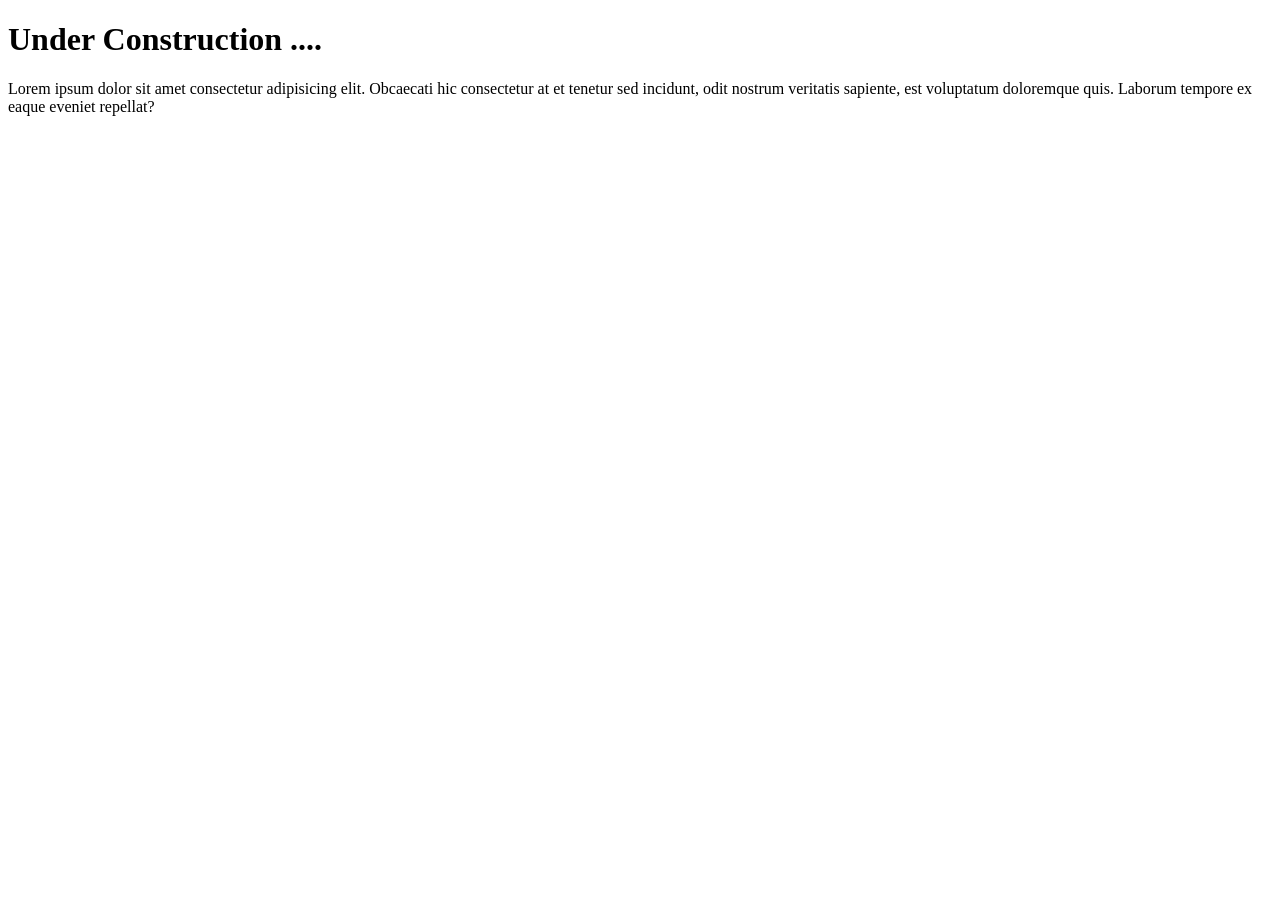
<file: index.html>
<!DOCTYPE html>
<html lang="en">
<head>
    <meta charset="UTF-8">
    <meta name="viewport" content="width=device-width, initial-scale=1.0">
    <title>My Web Site</title>
</head>
<body>
    <div>
        <h1>Under Construction ....</h1>
        <p>Lorem ipsum dolor sit amet consectetur adipisicing elit. Obcaecati hic consectetur at et tenetur sed incidunt, odit nostrum veritatis sapiente, est voluptatum doloremque quis. Laborum tempore ex eaque eveniet repellat?</p>
    </div>
</body>
</html>
</file>
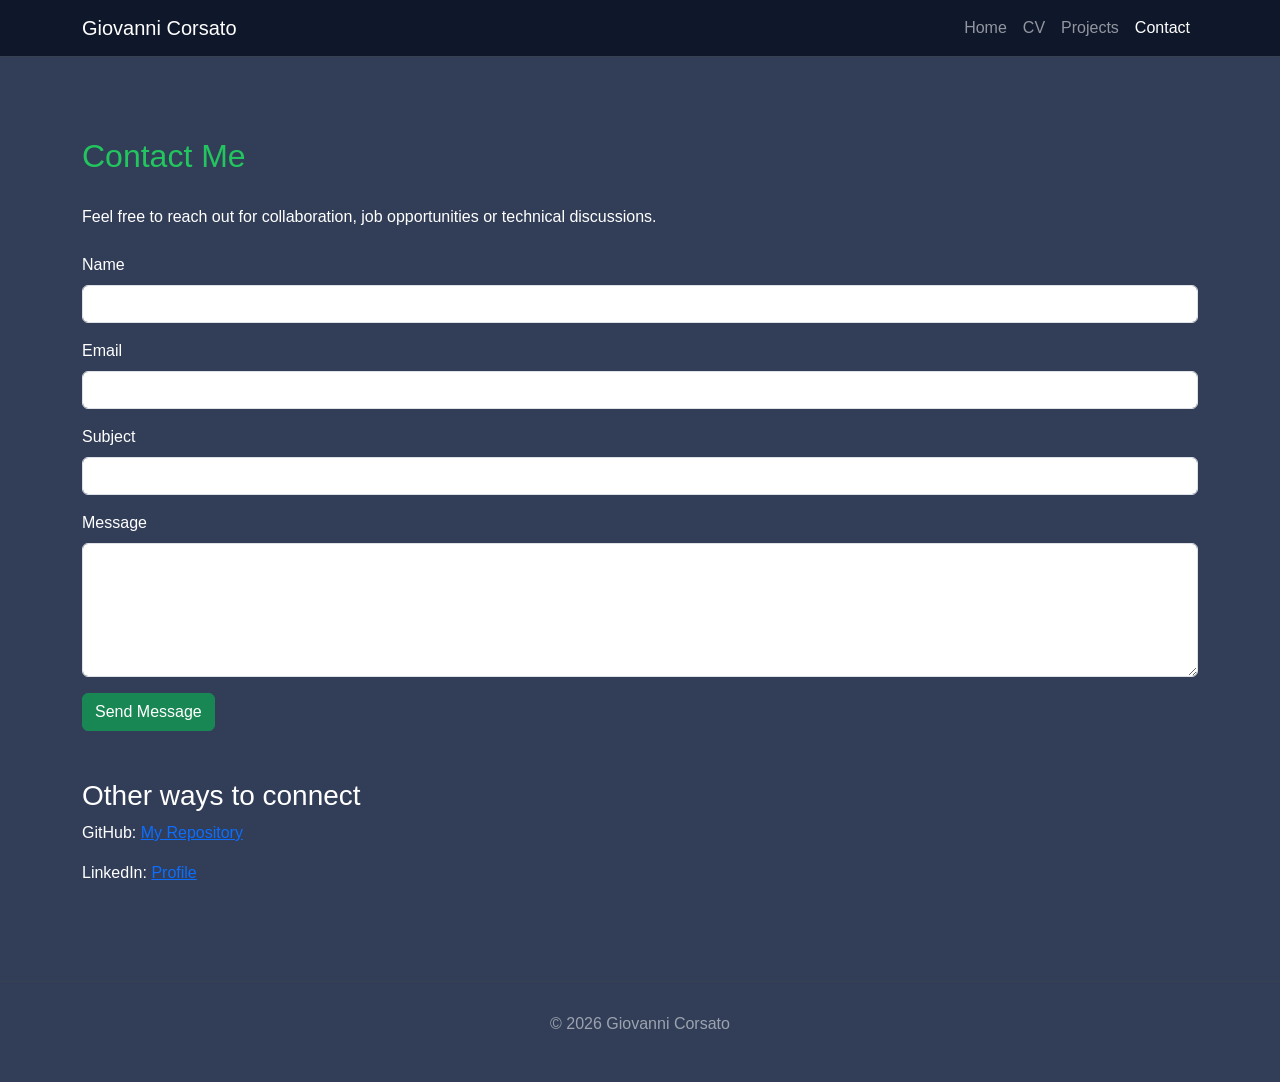
<file: contact.html>
<!DOCTYPE html>
<html lang="en">

<head>
    <meta charset="UTF-8">
    <meta name="viewport" content="width=device-width, initial-scale=1.0">

    <title>Contact | Giovanni Corsato</title>

    <meta property="og:title" content="Contact Giovanni Corsato">
    <meta property="og:description" content="Get in touch with Giovanni Corsato - Full Stack Developer">
    <meta property="og:image" content="assets/images/profile.jpg">

    <link rel="icon" href="assets/favicon.ico">

    <link href="https://cdn.jsdelivr.net/npm/bootstrap@5.3.7/dist/css/bootstrap.min.css" rel="stylesheet">
    <link rel="stylesheet" href="css/style.css">
</head>

<body>

<!-- Navbar -->
<header class="sticky-top">

    <nav class="navbar navbar-expand-lg navbar-dark custom-navbar">

        <div class="container">

            <a class="navbar-brand" href="index.html">Giovanni Corsato</a>

            <button class="navbar-toggler" type="button" data-bs-toggle="collapse" data-bs-target="#menu">
                <span class="navbar-toggler-icon"></span>
            </button>

            <div class="collapse navbar-collapse" id="menu">

                <ul class="navbar-nav ms-auto">

                    <li class="nav-item"><a class="nav-link" href="index.html">Home</a></li>
                    <li class="nav-item"><a class="nav-link" href="cv.html">CV</a></li>
                    <li class="nav-item"><a class="nav-link" href="projects.html">Projects</a></li>
                    <li class="nav-item"><a class="nav-link active" href="contact.html">Contact</a></li>

                </ul>

            </div>

        </div>

    </nav>

</header>

<!-- Contact -->
<section class="about">

    <div class="container">

        <h2>Contact Me</h2>

        <p class="mt-3">
            Feel free to reach out for collaboration, job opportunities or technical discussions.
        </p>

        <!-- Form -->
        <form class="mt-4">

            <div class="mb-3">
                <label class="form-label">Name</label>
                <input type="text" class="form-control" required>
            </div>

            <div class="mb-3">
                <label class="form-label">Email</label>
                <input type="email" class="form-control" required>
            </div>

            <div class="mb-3">
                <label class="form-label">Subject</label>
                <input type="text" class="form-control" required>
            </div>

            <div class="mb-3">
                <label class="form-label">Message</label>
                <textarea class="form-control" rows="5" required></textarea>
            </div>

            <button type="submit" class="btn btn-success">
                Send Message
            </button>

        </form>

        <!-- Social -->
        <div class="mt-5">

            <h3>Other ways to connect</h3>

            <p>
                GitHub:
                <a href="https://github.com/giacorsa/MyWebSite" target="_blank">
                    My Repository
                </a>
            </p>

            <p>
                LinkedIn:
                <a href="https://www.linkedin.com/in/giovanni-corsato" target="_blank">
                    Profile
                </a>
            </p>

        </div>

    </div>

</section>

<footer>
    <p>© 2026 Giovanni Corsato</p>
</footer>

<script src="https://cdn.jsdelivr.net/npm/bootstrap@5.3.7/dist/js/bootstrap.bundle.min.js"></script>

</body>
</html>
</file>
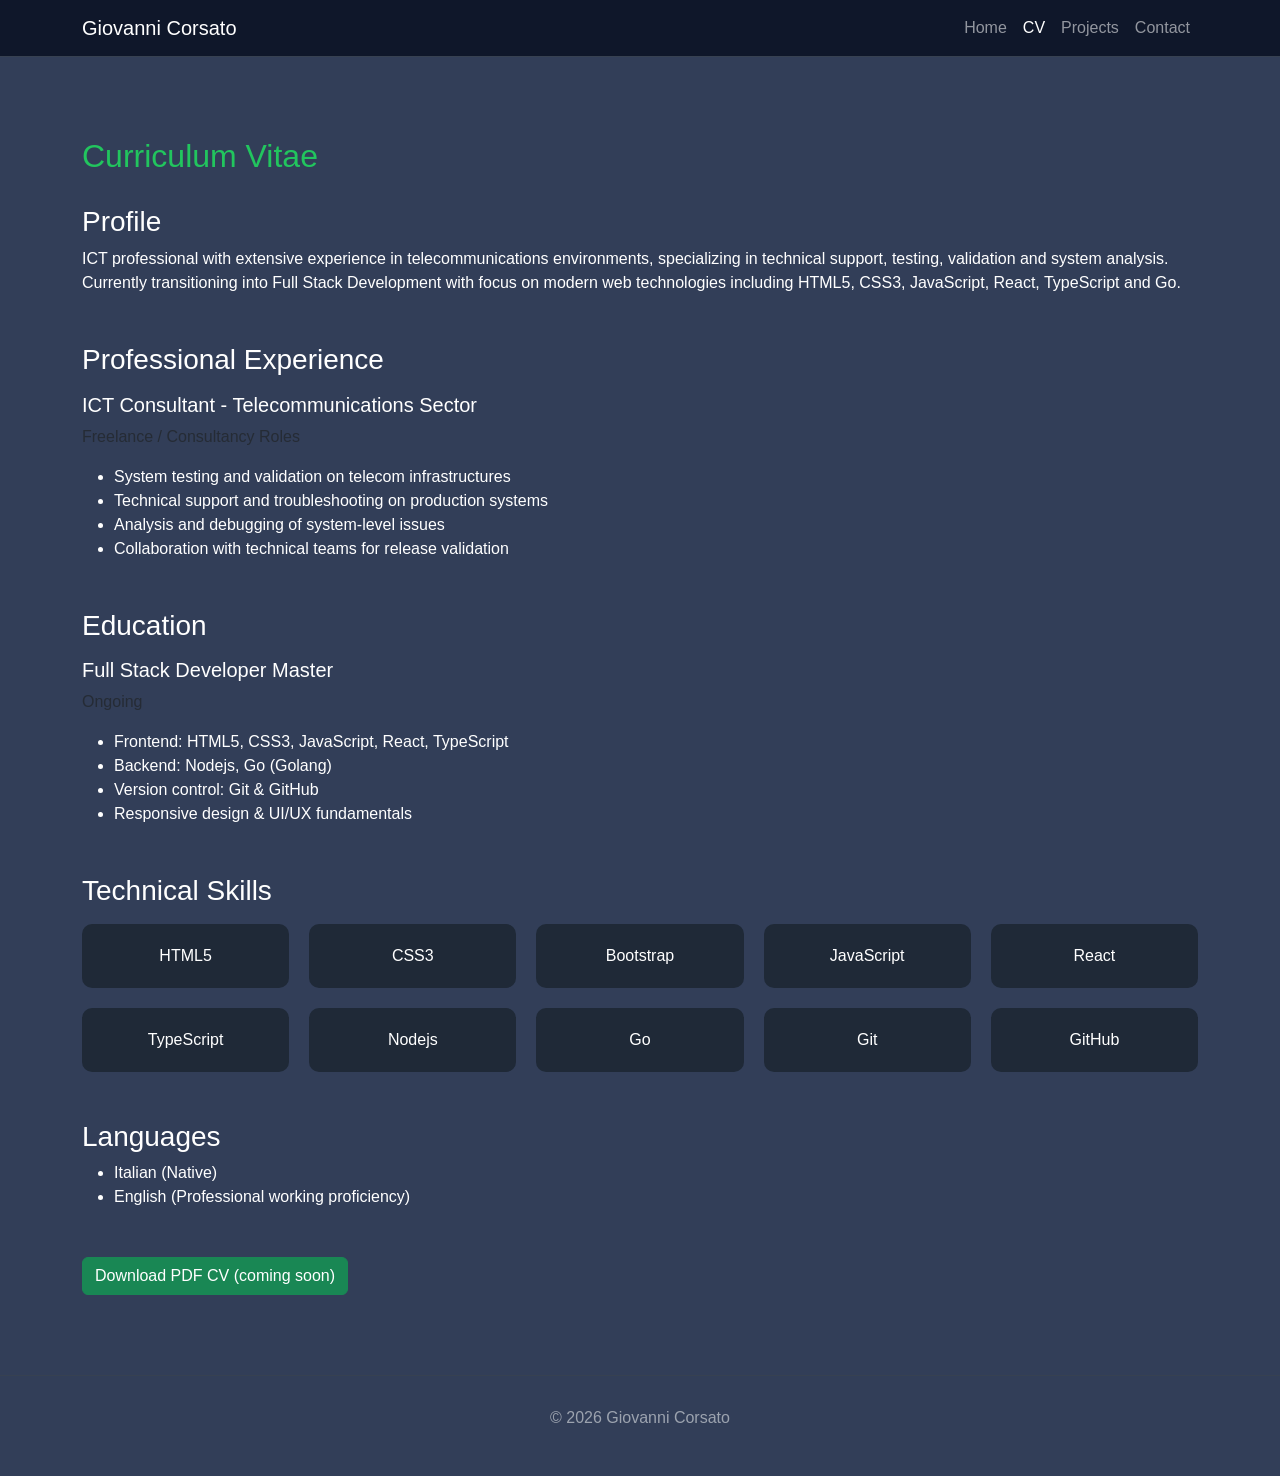
<file: cv.html>
<!DOCTYPE html>
<html lang="en">

<head>
    <meta charset="UTF-8">
    <meta name="viewport" content="width=device-width, initial-scale=1.0">

    <title>CV | Giovanni Corsato</title>

    <!-- Open Graph -->
    <meta property="og:title" content="CV - Giovanni Corsato">
    <meta property="og:description" content="Curriculum Vitae of Giovanni Corsato, ICT Consultant & Full Stack Developer">
    <meta property="og:image" content="assets/images/profile.jpg">
    <meta property="og:type" content="website">

    <link rel="icon" href="assets/favicon.ico">

    <!-- Bootstrap -->
    <link href="https://cdn.jsdelivr.net/npm/bootstrap@5.3.7/dist/css/bootstrap.min.css" rel="stylesheet">

    <link rel="stylesheet" href="css/style.css">
</head>

<body>

<!-- Navbar -->
<header class="sticky-top">

    <nav class="navbar navbar-expand-lg navbar-dark custom-navbar">

        <div class="container">

            <a class="navbar-brand" href="index.html">
                Giovanni Corsato
            </a>

            <button class="navbar-toggler"
                    type="button"
                    data-bs-toggle="collapse"
                    data-bs-target="#menu">

                <span class="navbar-toggler-icon"></span>

            </button>

            <div class="collapse navbar-collapse" id="menu">

                <ul class="navbar-nav ms-auto">

                    <li class="nav-item"><a class="nav-link" href="index.html">Home</a></li>
                    <li class="nav-item"><a class="nav-link active" href="cv.html">CV</a></li>
                    <li class="nav-item"><a class="nav-link" href="projects.html">Projects</a></li>
                    <li class="nav-item"><a class="nav-link" href="contact.html">Contact</a></li>

                </ul>

            </div>

        </div>

    </nav>

</header>

<!-- CV Section -->
<section class="about">

    <div class="container">

        <h2>Curriculum Vitae</h2>

        <!-- PROFILE -->
        <div class="mt-4">

            <h3>Profile</h3>

            <p>
                ICT professional with extensive experience in telecommunications environments,
                specializing in technical support, testing, validation and system analysis.

                Currently transitioning into Full Stack Development with focus on modern web technologies
                including HTML5, CSS3, JavaScript, React, TypeScript and Go.
            </p>

        </div>

        <!-- Experience -->
        <div class="mt-5">

            <h3>Professional Experience</h3>

            <div class="cv-item mt-3">

                <h5>ICT Consultant - Telecommunications Sector</h5>
                <p class="text-muted">Freelance / Consultancy Roles</p>

                <ul>
                    <li>System testing and validation on telecom infrastructures</li>
                    <li>Technical support and troubleshooting on production systems</li>
                    <li>Analysis and debugging of system-level issues</li>
                    <li>Collaboration with technical teams for release validation</li>
                </ul>

            </div>

        </div>

        <!-- Education -->
        <div class="mt-5">

            <h3>Education</h3>

            <div class="cv-item mt-3">

                <h5>Full Stack Developer Master</h5>
                <p class="text-muted">Ongoing</p>

                <ul>
                    <li>Frontend: HTML5, CSS3, JavaScript, React, TypeScript</li>
                    <li>Backend: Nodejs, Go (Golang)</li>
                    <li>Version control: Git & GitHub</li>
                    <li>Responsive design & UI/UX fundamentals</li>
                </ul>

            </div>

        </div>

        <!-- Skills -->
        <div class="mt-5">

            <h3>Technical Skills</h3>

            <div class="skills-grid mt-3">

                <div class="skill-card">HTML5</div>
                <div class="skill-card">CSS3</div>
                <div class="skill-card">Bootstrap</div>
                <div class="skill-card">JavaScript</div>
                <div class="skill-card">React</div>
                <div class="skill-card">TypeScript</div>
                <div class="skill-card">Nodejs</div>
                <div class="skill-card">Go</div>
                <div class="skill-card">Git</div>
                <div class="skill-card">GitHub</div>

            </div>

        </div>

        <!-- Languages -->
        <div class="mt-5">

            <h3>Languages</h3>

            <ul>
                <li>Italian (Native)</li>
                <li>English (Professional working proficiency)</li>
            </ul>

        </div>

        <!-- Download  -->
        <div class="mt-5">

            <a href="#" class="btn btn-success">
                Download PDF CV (coming soon)
            </a>

        </div>

    </div>

</section>

<!-- Footer -->
<footer>
    <p>© 2026 Giovanni Corsato</p>
</footer>

<script src="https://cdn.jsdelivr.net/npm/bootstrap@5.3.7/dist/js/bootstrap.bundle.min.js"></script>

</body>
</html>
</file>
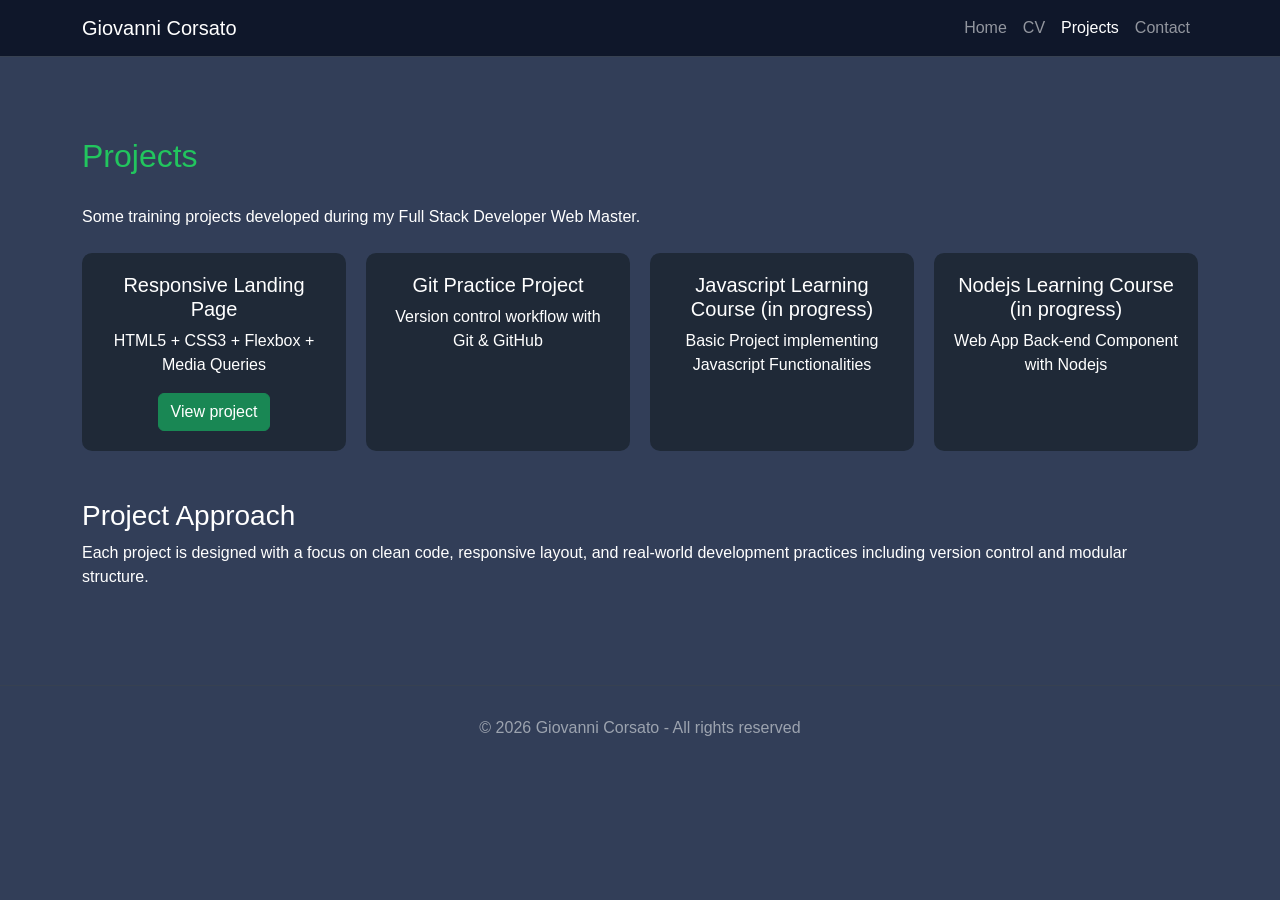
<file: projects.html>
<!DOCTYPE html>
<html lang="en">

<head>
    <meta charset="UTF-8">
    <meta name="viewport" content="width=device-width, initial-scale=1.0">

    <title>Projects | Giovanni Corsato</title>

    <meta property="og:title" content="Projects - Giovanni Corsato">
    <meta property="og:description" content="Full Stack Developer projects by Giovanni Corsato">
    <meta property="og:image" content="assets/images/profile.jpg">

    <link rel="icon" href="assets/favicon.ico">

    <link href="https://cdn.jsdelivr.net/npm/bootstrap@5.3.7/dist/css/bootstrap.min.css" rel="stylesheet">
    <link rel="stylesheet" href="css/style.css">
</head>

<body>

<!-- Navbar -->
<header class="sticky-top">

    <nav class="navbar navbar-expand-lg navbar-dark custom-navbar">

        <div class="container">

            <a class="navbar-brand" href="index.html">Giovanni Corsato</a>

            <button class="navbar-toggler" type="button" data-bs-toggle="collapse" data-bs-target="#menu">
                <span class="navbar-toggler-icon"></span>
            </button>

            <div class="collapse navbar-collapse" id="menu">

                <ul class="navbar-nav ms-auto">

                    <li class="nav-item"><a class="nav-link" href="index.html">Home</a></li>
                    <li class="nav-item"><a class="nav-link" href="cv.html">CV</a></li>
                    <li class="nav-item"><a class="nav-link active" href="projects.html">Projects</a></li>
                    <li class="nav-item"><a class="nav-link" href="contact.html">Contact</a></li>

                </ul>

            </div>

        </div>

    </nav>

</header>

<!-- Projects -->
<section class="about">

    <div class="container">

        <h2>Projects</h2>

        <p class="mt-3">
            Some training projects developed during my Full Stack Developer Web Master.
        </p>

        <div class="skills-grid mt-4">

            <!-- Project 1 -->
            <div class="skill-card">
                <h5>Responsive Landing Page</h5>
                <p>HTML5 + CSS3 + Flexbox + Media Queries</p>
                <a target="_blank" href="https://github.com/giacorsa/MyWebSite" class="btn btn-success">View project</a>
            </div>

            <!-- Project 2 -->
            <div class="skill-card">
                <h5>Git Practice Project</h5>
                <p>Version control workflow with Git & GitHub</p>
            </div>

            <!-- Project 2 -->
            <div class="skill-card">
                <h5>Javascript Learning Course (in progress)</h5>
                <p>Basic Project implementing Javascript Functionalities</p>
            </div>

            <!-- Project 4 -->
            <div class="skill-card">
                <h5>Nodejs Learning Course (in progress)</h5>
                <p>Web App Back-end Component  with Nodejs</p>
            </div>

        </div>

        <div class="mt-5">

            <h3>Project Approach</h3>

            <p>
                Each project is designed with a focus on clean code, responsive layout,
                and real-world development practices including version control and modular structure.
            </p>

        </div>

    </div>

</section>

<footer>
    <p>© 2026 Giovanni Corsato - All rights reserved</p>
</footer>

<script src="https://cdn.jsdelivr.net/npm/bootstrap@5.3.7/dist/js/bootstrap.bundle.min.js"></script>

</body>
</html>
</file>
<file: css/style.css>
/* =========================
   Variables
========================= */
/* =========================
   Reset
========================= */
* {
  margin: 0;
  padding: 0;
  box-sizing: border-box;
}

/* =========================
   Base
========================= */
body {
  font-family: "Segoe UI", sans-serif;
  background: #323e58;
  color: #ffffff;
}

/* =========================
   Navbar
========================= */
.custom-navbar {
  background: #0f172a;
  border-bottom: 1px solid #374151;
}

/* =========================
   Hero
========================= */
.hero {
  min-height: 100vh;
  display: flex;
  align-items: center;
}
.hero .hero-container {
  display: flex;
  align-items: center;
  justify-content: space-between;
  gap: 40px;
}
.hero .hero-text {
  flex: 1;
}
.hero .hero-text h1 {
  font-size: 3rem;
  margin-bottom: 20px;
}
.hero .hero-text p {
  margin-bottom: 25px;
  font-size: 1.2rem;
  color: #9ca3af;
}
.hero .hero-image {
  flex: 1;
  text-align: center;
}
.hero .hero-image img {
  width: 320px;
  height: 320px;
  border-radius: 50%;
  object-fit: cover;
  border: 5px solid #22c55e;
}

/* =========================
   Sections
========================= */
.about,
.skills,
.social {
  padding: 80px 0;
}
.about h2,
.skills h2,
.social h2 {
  margin-bottom: 30px;
  color: #22c55e;
}

.about-text {
  white-space: pre-line;
  line-height: 1.6;
  letter-spacing: 1px;
}

/* =========================
   Skills  Grid
========================= */
.skills-grid {
  display: grid;
  grid-template-columns: repeat(auto-fit, minmax(180px, 1fr));
  gap: 20px;
}
.skills-grid .skill-card {
  background: #1f2937;
  padding: 20px;
  border-radius: 10px;
  text-align: center;
  transition: 0.3s;
}
.skills-grid .skill-card:hover {
  transform: translateY(-5px);
}

/* =========================
   Social
========================= */
.social-links {
  display: flex;
  gap: 20px;
}
.social-links a {
  color: #22c55e;
  text-decoration: none;
  font-weight: bold;
}
.social-links a:hover {
  text-decoration: underline;
}
.social-links a img {
  width: 32px;
  height: 32px;
}

/* =========================
   Footer
========================= */
footer {
  text-align: center;
  padding: 30px;
  border-top: 1px solid #374151;
  color: #9ca3af;
}

/* =========================
   Tablet
========================= */
@media (max-width: 992px) {
  .hero .hero-container {
    flex-direction: column;
    text-align: center;
  }
  .hero .hero-text h1 {
    font-size: 2.5rem;
  }
}
/* =========================
   Mobile
========================= */
@media (max-width: 768px) {
  .hero .hero-text h1 {
    font-size: 2rem;
  }
  .hero .hero-image img {
    width: 220px;
    height: 220px;
  }
  .social-links {
    flex-direction: column;
  }
}/*# sourceMappingURL=style.css.map */
</file>
